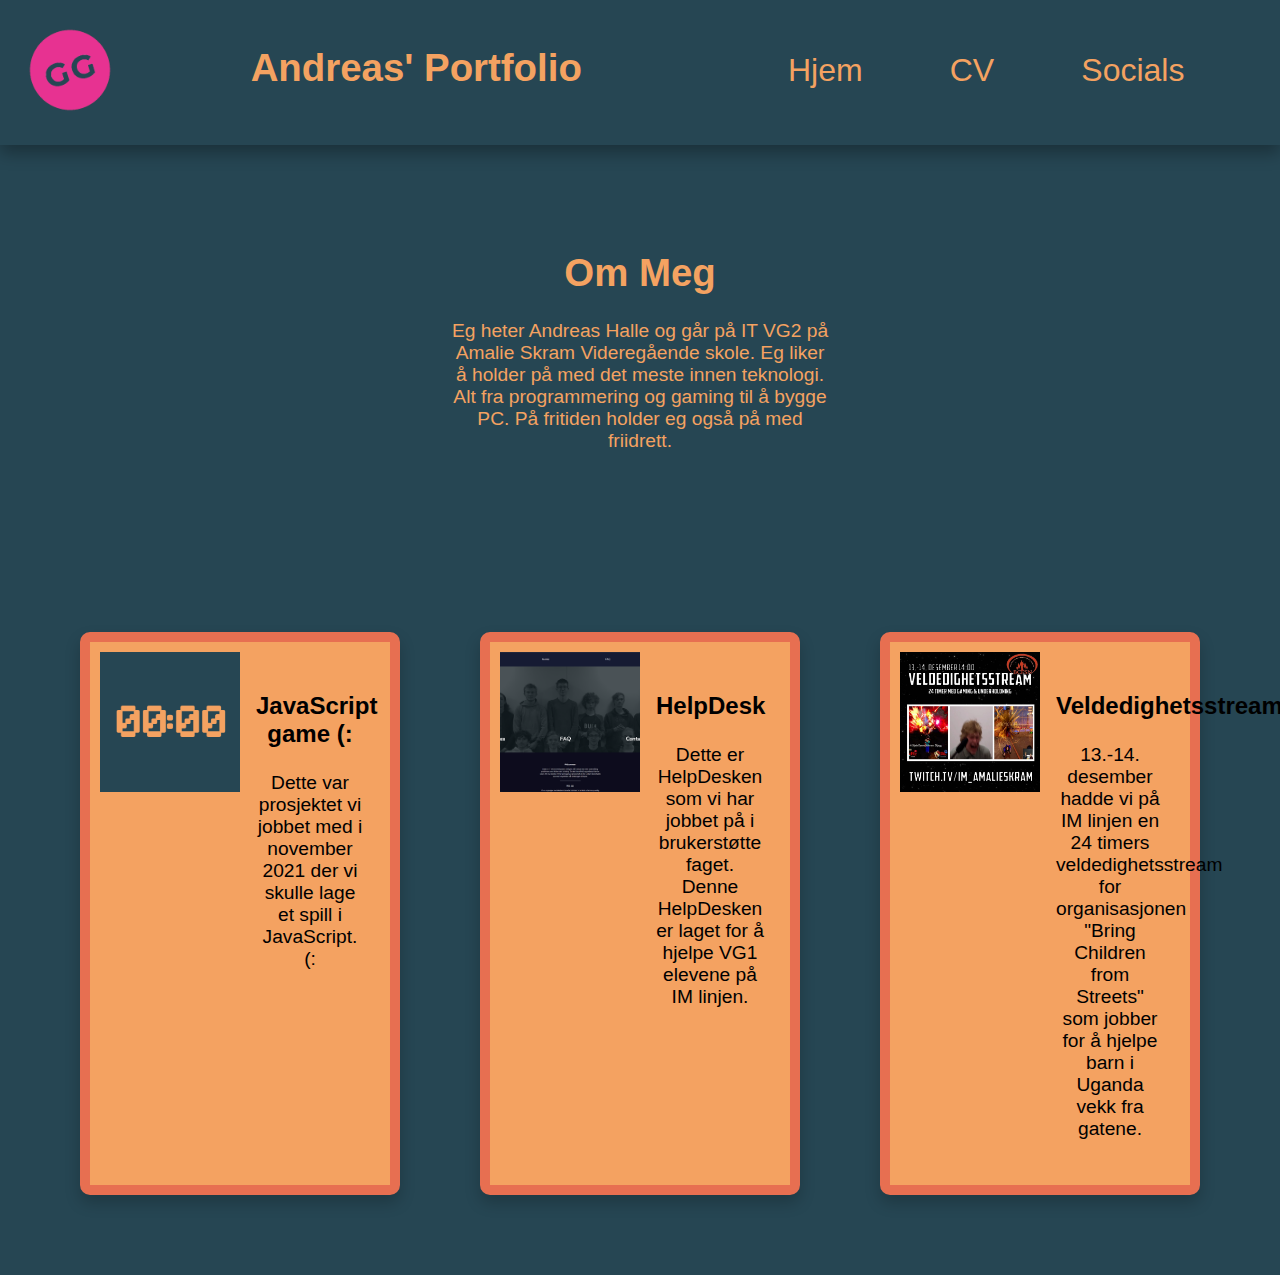
<file: index.html>
<!doctype html>
<html>
    
    <head>
        <meta charset="utf-8">
        <meta http-equiv="X-UA-Compatible" content="IE=edge">
        <meta name="viewport" content="width=device-width, initial-scale=1.0">
        <title>Andreas' Portfolio</title>
        <link rel="stylesheet" href="CSS/style.css">
    </head>

    <body>
        
        <!--Splitter opp header og resten av siden-->
        <div class="container">

            <!--Bilde og overskrift-->
            <div class="header">
                <div class="header-cosmetics">
                    <a href="index.html">
                        <img class="bilde home" id="home-link" src="Bilder/GamingGamer Logo _2.png" alt="bilde av Andreas">
                    </a>
                    <h1>Andreas' Portfolio</h1>
                </div>

                <!--Navigation buttons i header-->
                <div class="header-buttons">

                    <div class="nav-btn">
                        <a class="fancy_link" href="index.html">Hjem</a>
                    </div>  

                    <div class="nav-btn">
                        <a class="fancy_link" href="HTML/CV.html">CV</a>
                    </div>
                    <!--Dropdown meny-->
                    <div class="nav-btn dropdown">
                        <a class="nav-btn fancy_link">Socials</a>
                        <div class="dropdown-content">
                            <a href="https://github.com/GamingG4mer" target="_blank" class="nav-btn fancy_link">GitHub</a>
                            <a href="https://twitter.com/GamingGamer321" target="_blank" class="nav-btn fancy_link">Twitter</a>
                            <a href="https://discordapp.com/users/369160072041070634/" target="_blank" class="nav-btn fancy_link">Discord</a>
                            <a href="https://www.youtube.com/channel/UCy9t0Y5hJfCSIDnedhMRNBg" target="_blank" class="nav-btn fancy_link">Youtube</a>
                        </div>
                    </div>
                </div>
            </div>
            
            <div class="om-meg">
                <h1 class="om-meg-title">Om Meg</h1>
                <p class="om-meg-text">
                    Eg heter Andreas Halle og går på IT VG2 på Amalie Skram Videregående skole.
                    Eg liker å holder på med det meste innen teknologi.
                    Alt fra programmering og gaming til å bygge PC.
                     På fritiden holder eg også på med friidrett.
                </p>
            </div>

            <!--de forskjellige boksene med prosjekter osv.-->
            <div class="box-container">
                <div class="box a">
                    <a href="HTML/game.html">
                        <img class="bilde" id="project-pic" src="Bilder/JS game.png" alt="00:00 JS game">
                    </a>
                    <div class="project-info">
                        <h3 class="project-title">JavaScript game (:</h3>
                        <p class="project-text">Dette var prosjektet vi jobbet med i november 2021 der vi skulle lage et spill i JavaScript. (:</p>
                    </div> 
                </div>
                
                <div class="box b">
                    <a href="https://help.yessness.com/" target="_blank">
                        <img class="bilde" id="project-pic" src="Bilder/HelpDesk.png" alt="Bilde av HelpDesken">
                    </a>
                    <div class="project-info">
                        <h3 class="project-title">HelpDesk</h3>
                        <p class="project-text">Dette er HelpDesken som vi har jobbet på i brukerstøtte faget. Denne HelpDesken er laget for å hjelpe VG1 elevene på IM linjen.</p>
                    </div>
                </div>

                <div class="box c">
                    <a href="https://www.instagram.com/im_amalieskram/" target="_blank">
                        <img class="bilde" id="project-pic" src="Bilder/Veldedighetsstream.jpg" alt="Bilde av veldedighetsstream">
                    </a>
                    <div class="project-info">
                        <h3 class="project-title">Veldedighetsstream</h3>
                        <p class="project-text">13.-14. desember hadde vi på IM linjen en 24 timers veldedighetsstream for organisasjonen "Bring Children from Streets" som jobber for å hjelpe barn i Uganda vekk fra gatene.</p>
                    </div>
                </div>
                
            </div>
        </div>

    </body>
</html>

<!--

ol
.
:
)

-->
</file>
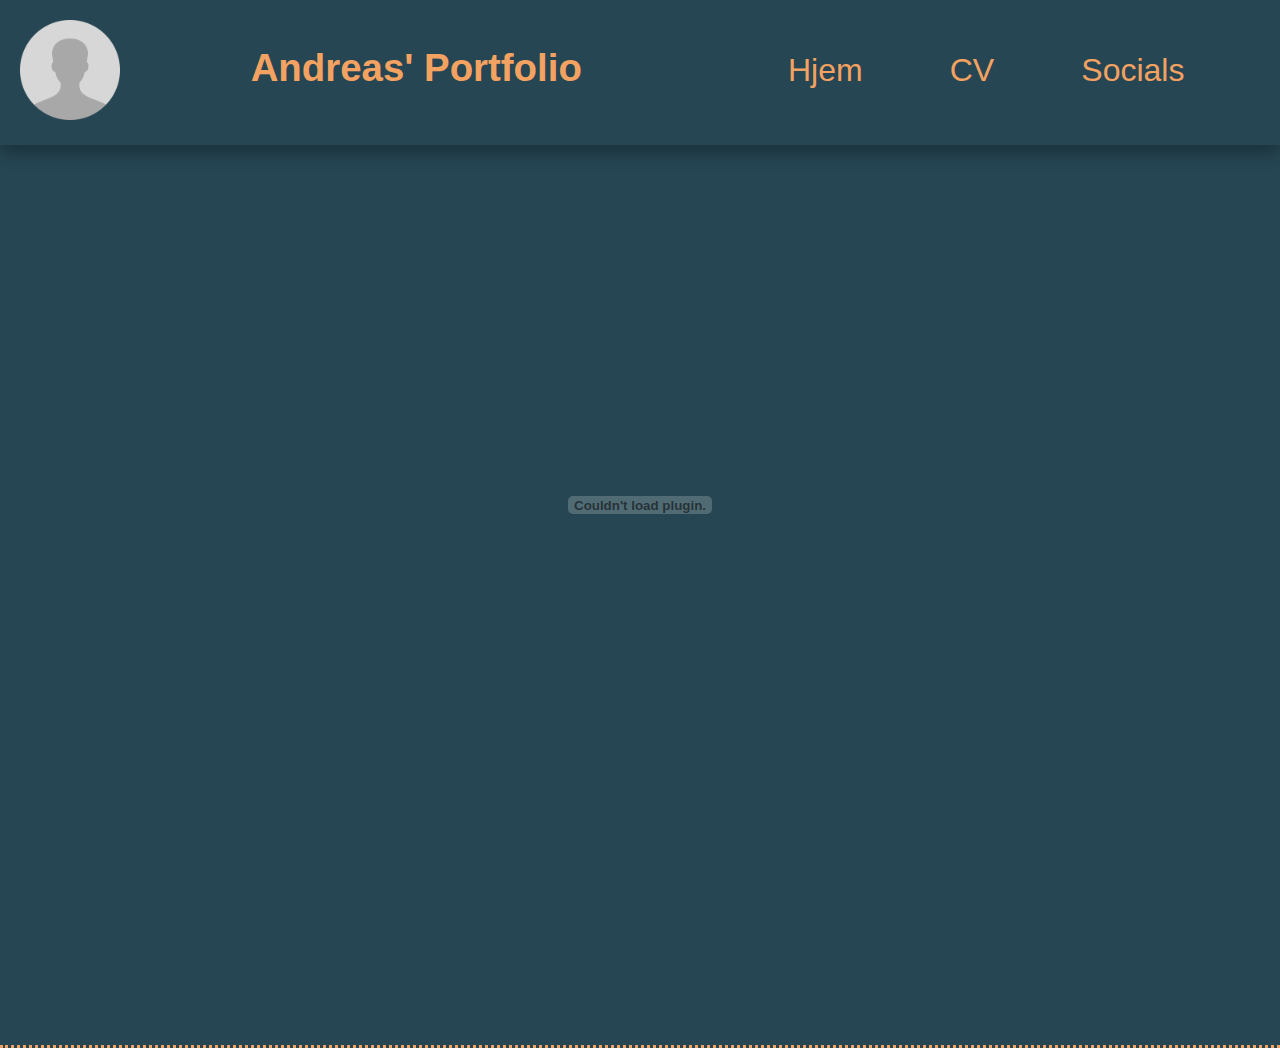
<file: HTML/CV.html>
<!doctype html>
<html>
    <head>

        <meta charset="utf-8">
        <title>Andreas Sitt Portfolio</title>
        <link rel="stylesheet" href="../CSS/style.css">

    </head>

    <body>

        <!--Splitter opp header og resten av siden-->
        <div class="grid-container">

            <!--Bilde og overskrift-->
            <div class="header">
                <div class="header-cosmetics">
                    <a href="../index.html">
                        <img class="home" id="home-link" src="../Bilder/placeholder pfp.png" alt="bilde av Andreas">
                    </a>
                    <h1>Andreas' Portfolio</h1>
                </div>

                <!--Navigation buttons i header-->
                <div class="header-buttons">

                    <div class="nav-btn">
                        <a class="nav-btn fancy_link" href="../index.html">Hjem</a>
                    </div>

                    <div class="nav-btn">
                        <a class="nav-btn fancy_link" href="CV.html">CV</a>
                    </div>
                    <!--Dropdown meny-->
                    <div class="nav-btn dropdown">
                        <span class="nav-btn fancy_link">Socials</span>
                        <div class="dropdown-content">
                            <a href="https://github.com/GamingG4mer" target="_blank" class="nav-btn fancy_link">GitHub</a>
                            <a href="https://twitter.com/GamingGamer321" target="_blank" class="nav-btn fancy_link">Twitter</a>
                            <a href="https://discordapp.com/users/369160072041070634/" target="_blank" class="nav-btn fancy_link">Discord</a>
                            <a href="https://www.youtube.com/channel/UCy9t0Y5hJfCSIDnedhMRNBg" target="_blank" class="nav-btn fancy_link">Youtube</a>
                        </div>
                    </div>
                </div>
            </div>

            <div class="CV-container">
                <embed class="CV-pfd" src="../Links/Andreas Halle CV til IT.pdf#toolbar=0" width="100%" height="80%"/>
            </div>
        </div>
    </body>
</html>

<!--

ol
.
:
)

-->
</file>
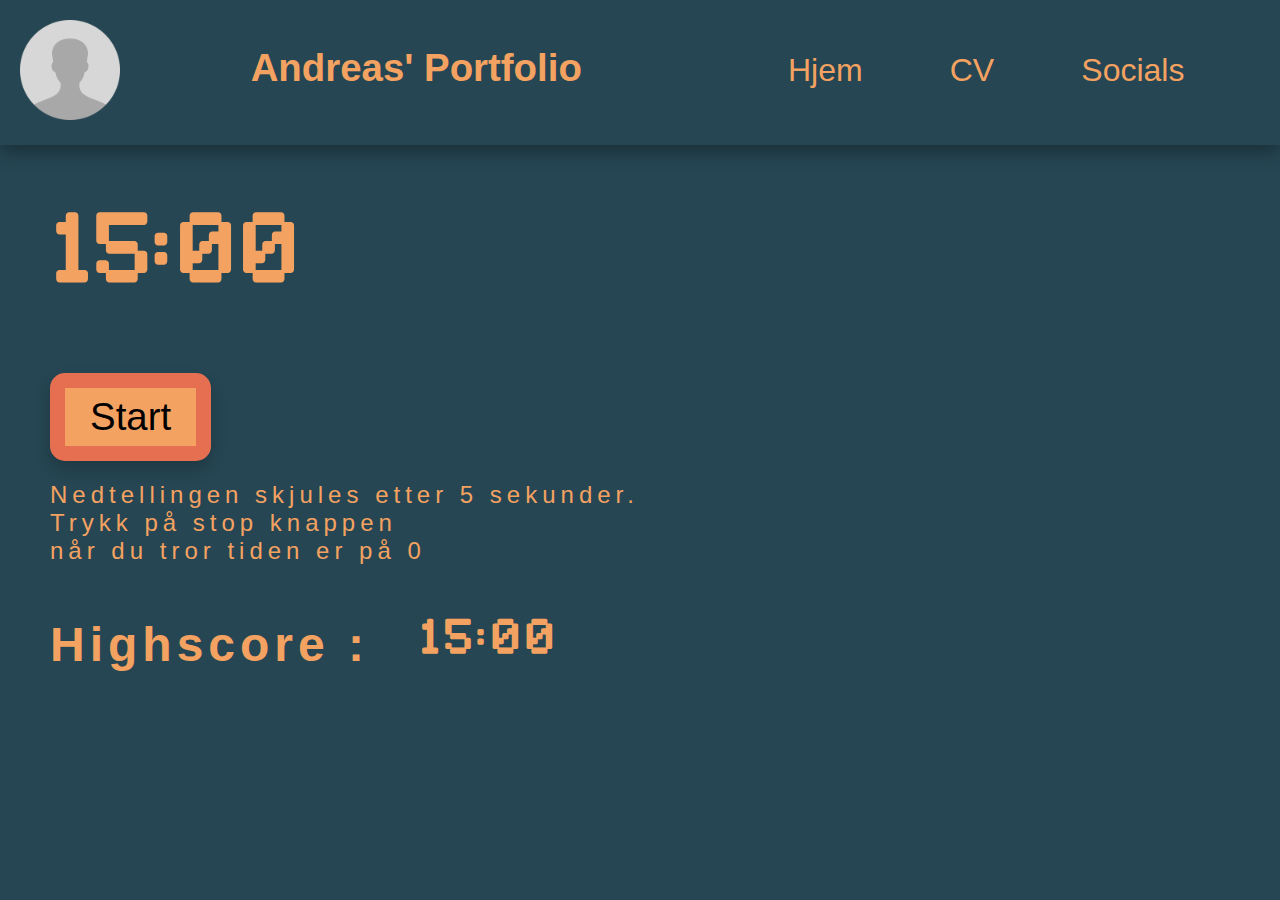
<file: HTML/game.html>
<!doctype html>
<html>
    <head>
        
        <meta charset="utf-8">
        <title>Andreas Sitt Portfolio</title>
        <link rel="stylesheet" href="../CSS/style.css">
        <script src="../JavaScript/game.js"></script>

    </head>

    <body>
        
        <!--Splitter opp header og resten av siden-->
        <div class="grid-container">

            <!--Bilde og overskrift-->
            <div class="header">
                <div class="header-cosmetics">
                    <a href="../index.html">
                        <img class="bilde home" id="home-link" src="../Bilder/placeholder pfp.png" alt="bilde av Andreas">
                    </a>
                    <h1>Andreas' Portfolio</h1>
                </div>

                <!--Navigation buttons i header-->
                <div class="header-buttons">

                    <div class="nav-btn">
                        <a class="nav-btn fancy_link" href="../index.html">Hjem</a>
                    </div>

                    <div class="nav-btn">
                        <a class="nav-btn fancy_link" href="../HTML/CV.html">CV</a>
                    </div>
                    <!--Dropdown meny-->
                    <div class="nav-btn dropdown">
                        <span class="nav-btn fancy_link">Socials</span>
                        <div class="dropdown-content">
                            <a href="https://github.com/GamingG4mer" target="_blank" class="nav-btn fancy_link">GitHub</a>
                            <a href="https://twitter.com/GamingGamer321" target="_blank" class="nav-btn fancy_link">Twitter</a>
                            <a href="https://discordapp.com/users/369160072041070634/" target="_blank" class="nav-btn fancy_link">Discord</a>
                            <a href="https://www.youtube.com/channel/UCy9t0Y5hJfCSIDnedhMRNBg" target="_blank" class="nav-btn fancy_link">Youtube</a>
                        </div>
                    </div>

                </div>
            </div>

            <div class="game-container">
                <h1 class="countdown" id="countdown">15:00</h1>
                <button onclick="start()" class="game-btn" id=game-btn>Start</button>
                <a class="game-text">Nedtellingen skjules etter 5 sekunder. <br>Trykk på stop knappen <br> når du tror tiden er på 0</a>
                <div class="highscore-container">
                    <h1 class="game-text highscore">Highscore : </h1>
                    <h1 class="countdown highscore" id="highscore">15:00</h1>
                </div>
        </div>
    </body>
</html>

<!--

ol
.
:
)

-->
</file>
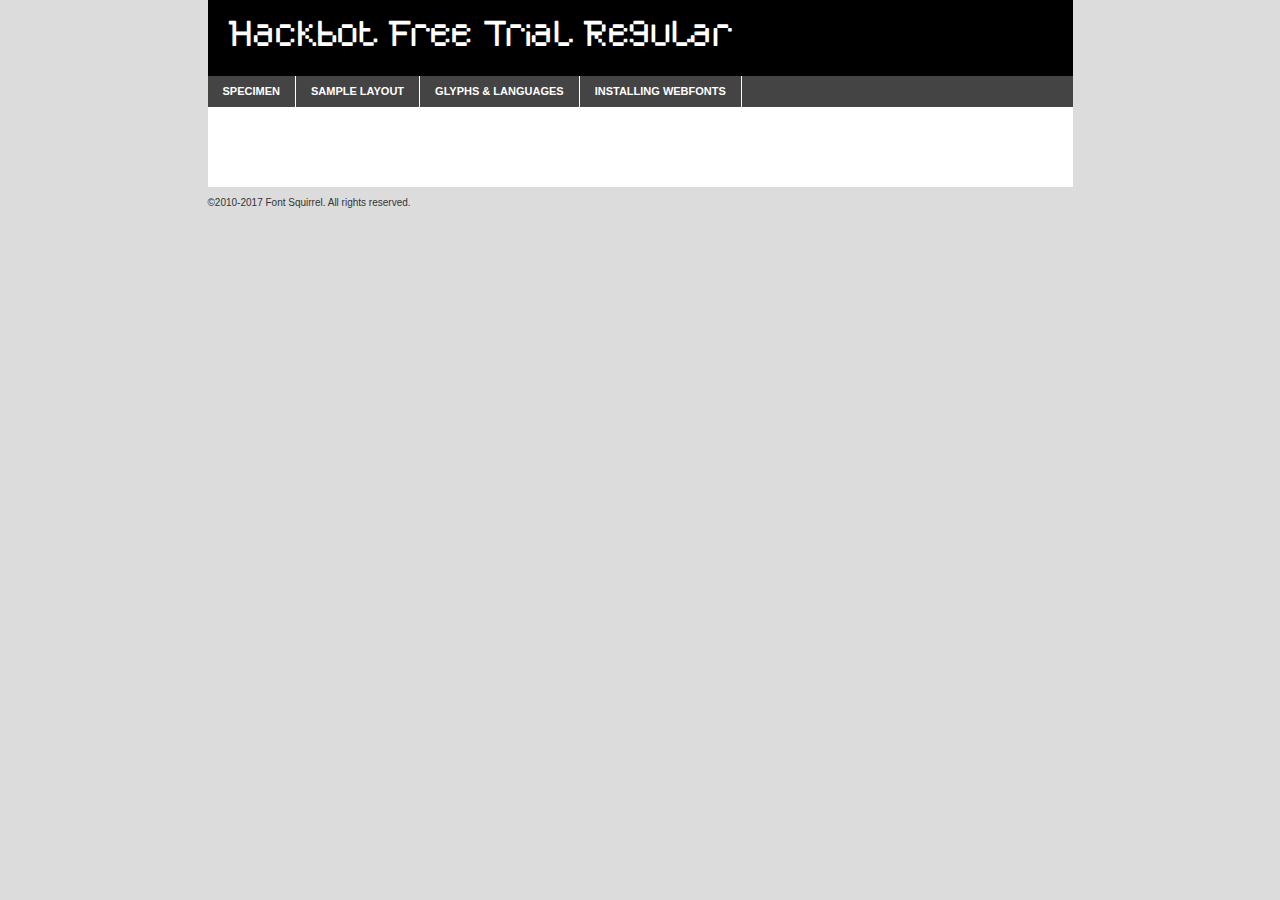
<file: Links/webfontkit hackbot/hackbotfreetrial-8mga2-demo.html>
<!DOCTYPE html PUBLIC "-//W3C//DTD XHTML 1.0 Transitional//EN"
	"http://www.w3.org/TR/xhtml1/DTD/xhtml1-transitional.dtd">

<html xmlns="http://www.w3.org/1999/xhtml" xml:lang="en" lang="en">
<head>
	<meta http-equiv="Content-Type" content="text/html; charset=utf-8" />
	<script src="http://ajax.googleapis.com/ajax/libs/jquery/1.7.2/jquery.min.js" type="text/javascript" charset="utf-8"></script>
	<script type="text/javascript">
	(function($){$.fn.easyTabs=function(option){var param=jQuery.extend({fadeSpeed:"fast",defaultContent:1,activeClass:'active'},option);$(this).each(function(){var thisId="#"+this.id;if(param.defaultContent==''){param.defaultContent=1;}
	if(typeof param.defaultContent=="number")
	{var defaultTab=$(thisId+" .tabs li:eq("+(param.defaultContent-1)+") a").attr('href').substr(1);}else{var defaultTab=param.defaultContent;}
	$(thisId+" .tabs li a").each(function(){var tabToHide=$(this).attr('href').substr(1);$("#"+tabToHide).addClass('easytabs-tab-content');});hideAll();changeContent(defaultTab);function hideAll(){$(thisId+" .easytabs-tab-content").hide();}
	function changeContent(tabId){hideAll();$(thisId+" .tabs li").removeClass(param.activeClass);$(thisId+" .tabs li a[href=#"+tabId+"]").closest('li').addClass(param.activeClass);if(param.fadeSpeed!="none")
	{$(thisId+" #"+tabId).fadeIn(param.fadeSpeed);}else{$(thisId+" #"+tabId).show();}}
	$(thisId+" .tabs li").click(function(){var tabId=$(this).find('a').attr('href').substr(1);changeContent(tabId);return false;});});}})(jQuery);
	</script>
	<link rel="stylesheet" href="specimen_files/specimen_stylesheet.css" type="text/css" charset="utf-8" />
	<link rel="stylesheet" href="stylesheet.css" type="text/css" charset="utf-8" />

	<style type="text/css">
					body{
				font-family: 'hackbot_free_trialregular';
							}
		</style>

	<title>Hackbot Free Trial Regular Specimen</title>
	
	
	<script type="text/javascript" charset="utf-8">
		$(document).ready(function() {
			$('#container').easyTabs({defaultContent:1});
		});
	</script>
</head>

<body>
<div id="container">
	<div id="header">
		Hackbot Free Trial Regular	</div>
	<ul class="tabs">
		<li><a href="#specimen">Specimen</a></li>
		<li><a href="#layout">Sample Layout</a></li>
				<li><a href="#glyphs">Glyphs &amp; Languages</a></li>
		<li><a href="#installing">Installing Webfonts</a></li>
		
	</ul>
	
	<div id="main_content">

		
			<div id="specimen">
		
				<div class="section">
					<div class="grid12 firstcol">
						<div class="huge">AaBb</div>
					</div>
				</div>
		
				<div class="section">
					<div class="glyph_range">A&#x200B;B&#x200b;C&#x200b;D&#x200b;E&#x200b;F&#x200b;G&#x200b;H&#x200b;I&#x200b;J&#x200b;K&#x200b;L&#x200b;M&#x200b;N&#x200b;O&#x200b;P&#x200b;Q&#x200b;R&#x200b;S&#x200b;T&#x200b;U&#x200b;V&#x200b;W&#x200b;X&#x200b;Y&#x200b;Z&#x200b;a&#x200b;b&#x200b;c&#x200b;d&#x200b;e&#x200b;f&#x200b;g&#x200b;h&#x200b;i&#x200b;j&#x200b;k&#x200b;l&#x200b;m&#x200b;n&#x200b;o&#x200b;p&#x200b;q&#x200b;r&#x200b;s&#x200b;t&#x200b;u&#x200b;v&#x200b;w&#x200b;x&#x200b;y&#x200b;z&#x200b;1&#x200b;2&#x200b;3&#x200b;4&#x200b;5&#x200b;6&#x200b;7&#x200b;8&#x200b;9&#x200b;0&#x200b;&amp;&#x200b;.&#x200b;,&#x200b;?&#x200b;!&#x200b;&#64;&#x200b;(&#x200b;)&#x200b;#&#x200b;$&#x200b;%&#x200b;*&#x200b;+&#x200b;-&#x200b;=&#x200b;:&#x200b;;</div>
				</div>
				<div class="section">
					<div class="grid12 firstcol">
						<table class="sample_table">
							<tr><td>10</td><td class="size10">abcdefghijklmnopqrstuvwxyzABCDEFGHIJKLMNOPQRSTUVWXYZ0123456789abcdefghijklmnopqrstuvwxyzABCDEFGHIJKLMNOPQRSTUVWXYZ0123456789abcdefghijklmnopqrstuvwxyzABCDEFGHIJKLMNOPQRSTUVWXYZ</td></tr>
							<tr><td>11</td><td class="size11">abcdefghijklmnopqrstuvwxyzABCDEFGHIJKLMNOPQRSTUVWXYZ0123456789abcdefghijklmnopqrstuvwxyzABCDEFGHIJKLMNOPQRSTUVWXYZ0123456789abcdefghijklmnopqrstuvwxyzABCDEFGHIJKLMNOPQRSTUVWXYZ</td></tr>
							<tr><td>12</td><td class="size12">abcdefghijklmnopqrstuvwxyzABCDEFGHIJKLMNOPQRSTUVWXYZ0123456789abcdefghijklmnopqrstuvwxyzABCDEFGHIJKLMNOPQRSTUVWXYZ0123456789abcdefghijklmnopqrstuvwxyzABCDEFGHIJKLMNOPQRSTUVWXYZ</td></tr>
							<tr><td>13</td><td class="size13">abcdefghijklmnopqrstuvwxyzABCDEFGHIJKLMNOPQRSTUVWXYZ0123456789abcdefghijklmnopqrstuvwxyzABCDEFGHIJKLMNOPQRSTUVWXYZ0123456789abcdefghijklmnopqrstuvwxyzABCDEFGHIJKLMNOPQRSTUVWXYZ</td></tr>
							<tr><td>14</td><td class="size14">abcdefghijklmnopqrstuvwxyzABCDEFGHIJKLMNOPQRSTUVWXYZ0123456789abcdefghijklmnopqrstuvwxyzABCDEFGHIJKLMNOPQRSTUVWXYZ0123456789abcdefghijklmnopqrstuvwxyzABCDEFGHIJKLMNOPQRSTUVWXYZ</td></tr>
							<tr><td>16</td><td class="size16">abcdefghijklmnopqrstuvwxyzABCDEFGHIJKLMNOPQRSTUVWXYZ0123456789abcdefghijklmnopqrstuvwxyzABCDEFGHIJKLMNOPQRSTUVWXYZ</td></tr>
							<tr><td>18</td><td class="size18">abcdefghijklmnopqrstuvwxyzABCDEFGHIJKLMNOPQRSTUVWXYZ0123456789abcdefghijklmnopqrstuvwxyzABCDEFGHIJKLMNOPQRSTUVWXYZ</td></tr>
							<tr><td>20</td><td class="size20">abcdefghijklmnopqrstuvwxyzABCDEFGHIJKLMNOPQRSTUVWXYZ0123456789abcdefghijklmnopqrstuvwxyzABCDEFGHIJKLMNOPQRSTUVWXYZ</td></tr>
							<tr><td>24</td><td class="size24">abcdefghijklmnopqrstuvwxyzABCDEFGHIJKLMNOPQRSTUVWXYZ0123456789abcdefghijklmnopqrstuvwxyzABCDEFGHIJKLMNOPQRSTUVWXYZ</td></tr>
							<tr><td>30</td><td class="size30">abcdefghijklmnopqrstuvwxyzABCDEFGHIJKLMNOPQRSTUVWXYZ0123456789abcdefghijklmnopqrstuvwxyzABCDEFGHIJKLMNOPQRSTUVWXYZ</td></tr>
							<tr><td>36</td><td class="size36">abcdefghijklmnopqrstuvwxyzABCDEFGHIJKLMNOPQRSTUVWXYZ0123456789abcdefghijklmnopqrstuvwxyzABCDEFGHIJKLMNOPQRSTUVWXYZ</td></tr>
							<tr><td>48</td><td class="size48">abcdefghijklmnopqrstuvwxyzABCDEFGHIJKLMNOPQRSTUVWXYZ0123456789abcdefghijklmnopqrstuvwxyzABCDEFGHIJKLMNOPQRSTUVWXYZ</td></tr>
							<tr><td>60</td><td class="size60">abcdefghijklmnopqrstuvwxyzABCDEFGHIJKLMNOPQRSTUVWXYZ0123456789abcdefghijklmnopqrstuvwxyzABCDEFGHIJKLMNOPQRSTUVWXYZ</td></tr>
							<tr><td>72</td><td class="size72">abcdefghijklmnopqrstuvwxyzABCDEFGHIJKLMNOPQRSTUVWXYZ0123456789abcdefghijklmnopqrstuvwxyzABCDEFGHIJKLMNOPQRSTUVWXYZ</td></tr>
							<tr><td>90</td><td class="size90">abcdefghijklmnopqrstuvwxyzABCDEFGHIJKLMNOPQRSTUVWXYZ0123456789abcdefghijklmnopqrstuvwxyzABCDEFGHIJKLMNOPQRSTUVWXYZ</td></tr>
						</table>
				
					</div>
			
				</div>
		
		
		
								<div class="section" id="bodycomparison">


										<div id="xheight">
				<div class="fontbody">&#x25FC;&#x25FC;&#x25FC;&#x25FC;&#x25FC;&#x25FC;&#x25FC;&#x25FC;&#x25FC;&#x25FC;&#x25FC;&#x25FC;&#x25FC;&#x25FC;&#x25FC;&#x25FC;&#x25FC;&#x25FC;&#x25FC;&#x25FC;&#x25FC;&#x25FC;&#x25FC;&#x25FC;&#x25FC;&#x25FC;&#x25FC;&#x25FC;&#x25FC;&#x25FC;&#x25FC;&#x25FC;&#x25FC;&#x25FC;&#x25FC;&#x25FC;&#x25FC;&#x25FC;&#x25FC;&#x25FC;&#x25FC;&#x25FC;&#x25FC;&#x25FC;&#x25FC;&#x25FC;&#x25FC;&#x25FC;&#x25FC;&#x25FC;&#x25FC;&#x25FC;&#x25FC;&#x25FC;&#x25FC;&#x25FC;&#x25FC;&#x25FC;&#x25FC;&#x25FC;&#x25FC;&#x25FC;&#x25FC;&#x25FC;&#x25FC;&#x25FC;&#x25FC;&#x25FC;&#x25FC;&#x25FC;&#x25FC;&#x25FC;&#x25FC;&#x25FC;&#x25FC;&#x25FC;&#x25FC;&#x25FC;&#x25FC;&#x25FC;&#x25FC;&#x25FC;&#x25FC;&#x25FC;&#x25FC;&#x25FC;&#x25FC;&#x25FC;&#x25FC;&#x25FC;&#x25FC;&#x25FC;&#x25FC;&#x25FC;&#x25FC;&#x25FC;&#x25FC;&#x25FC;&#x25FC;body</div><div class="arialbody">body</div><div class="verdanabody">body</div><div class="georgiabody">body</div></div>
										<div class="fontbody" style="z-index:1">
											body<span>Hackbot Free Trial Regular</span>
										</div>
										<div class="arialbody" style="z-index:1">
											body<span>Arial</span>
										</div>
										<div class="verdanabody" style="z-index:1">
											body<span>Verdana</span>
										</div>
										<div class="georgiabody" style="z-index:1">
											body<span>Georgia</span>
										</div>



								</div>
		
		
				<div class="section psample psample_row1" id="">
					
					<div class="grid2 firstcol">
						<p class="size10"><span>10.</span>Aenean lacinia bibendum nulla sed consectetur. Fusce dapibus, tellus ac cursus commodo, tortor mauris condimentum nibh, ut fermentum massa justo sit amet risus. Nullam id dolor id nibh ultricies vehicula ut id elit. Cum sociis natoque penatibus et magnis dis parturient montes, nascetur ridiculus mus. Nulla vitae elit libero, a pharetra augue.</p>
			
					</div>
					<div class="grid3">
						<p class="size11"><span>11.</span>Aenean lacinia bibendum nulla sed consectetur. Fusce dapibus, tellus ac cursus commodo, tortor mauris condimentum nibh, ut fermentum massa justo sit amet risus. Nullam id dolor id nibh ultricies vehicula ut id elit. Cum sociis natoque penatibus et magnis dis parturient montes, nascetur ridiculus mus. Nulla vitae elit libero, a pharetra augue.</p>
			
					</div>
					<div class="grid3">
						<p class="size12"><span>12.</span>Aenean lacinia bibendum nulla sed consectetur. Fusce dapibus, tellus ac cursus commodo, tortor mauris condimentum nibh, ut fermentum massa justo sit amet risus. Nullam id dolor id nibh ultricies vehicula ut id elit. Cum sociis natoque penatibus et magnis dis parturient montes, nascetur ridiculus mus. Nulla vitae elit libero, a pharetra augue.</p>
			
					</div>
					<div class="grid4">
						<p class="size13"><span>13.</span>Aenean lacinia bibendum nulla sed consectetur. Fusce dapibus, tellus ac cursus commodo, tortor mauris condimentum nibh, ut fermentum massa justo sit amet risus. Nullam id dolor id nibh ultricies vehicula ut id elit. Cum sociis natoque penatibus et magnis dis parturient montes, nascetur ridiculus mus. Nulla vitae elit libero, a pharetra augue.</p>
			
					</div>
					<div class="white_blend"></div>
					
				</div>
				<div class="section psample psample_row2" id="">
					<div class="grid3 firstcol">
						<p class="size14"><span>14.</span>Aenean lacinia bibendum nulla sed consectetur. Fusce dapibus, tellus ac cursus commodo, tortor mauris condimentum nibh, ut fermentum massa justo sit amet risus. Nullam id dolor id nibh ultricies vehicula ut id elit. Cum sociis natoque penatibus et magnis dis parturient montes, nascetur ridiculus mus. Nulla vitae elit libero, a pharetra augue.</p>
			
					</div>
					<div class="grid4">
						<p class="size16"><span>16.</span>Aenean lacinia bibendum nulla sed consectetur. Fusce dapibus, tellus ac cursus commodo, tortor mauris condimentum nibh, ut fermentum massa justo sit amet risus. Nullam id dolor id nibh ultricies vehicula ut id elit. Cum sociis natoque penatibus et magnis dis parturient montes, nascetur ridiculus mus. Nulla vitae elit libero, a pharetra augue.</p>
			
					</div>
					<div class="grid5">
						<p class="size18"><span>18.</span>Aenean lacinia bibendum nulla sed consectetur. Fusce dapibus, tellus ac cursus commodo, tortor mauris condimentum nibh, ut fermentum massa justo sit amet risus. Nullam id dolor id nibh ultricies vehicula ut id elit. Cum sociis natoque penatibus et magnis dis parturient montes, nascetur ridiculus mus. Nulla vitae elit libero, a pharetra augue.</p>
			
					</div>

					<div class="white_blend"></div>

				</div>
				
				<div class="section psample psample_row3" id="">
					<div class="grid5 firstcol">
						<p class="size20"><span>20.</span>Aenean lacinia bibendum nulla sed consectetur. Fusce dapibus, tellus ac cursus commodo, tortor mauris condimentum nibh, ut fermentum massa justo sit amet risus. Nullam id dolor id nibh ultricies vehicula ut id elit. Cum sociis natoque penatibus et magnis dis parturient montes, nascetur ridiculus mus. Nulla vitae elit libero, a pharetra augue.</p>
					</div>
					<div class="grid7">
						<p class="size24"><span>24.</span>Aenean lacinia bibendum nulla sed consectetur. Fusce dapibus, tellus ac cursus commodo, tortor mauris condimentum nibh, ut fermentum massa justo sit amet risus. Nullam id dolor id nibh ultricies vehicula ut id elit. Cum sociis natoque penatibus et magnis dis parturient montes, nascetur ridiculus mus. Nulla vitae elit libero, a pharetra augue.</p>
					</div>
					
					<div class="white_blend"></div>
					
				</div>
				
				<div class="section psample psample_row4" id="">
					<div class="grid12 firstcol">
						<p class="size30"><span>30.</span>Aenean lacinia bibendum nulla sed consectetur. Fusce dapibus, tellus ac cursus commodo, tortor mauris condimentum nibh, ut fermentum massa justo sit amet risus. Nullam id dolor id nibh ultricies vehicula ut id elit. Cum sociis natoque penatibus et magnis dis parturient montes, nascetur ridiculus mus. Nulla vitae elit libero, a pharetra augue.</p>
					</div>
					<div class="white_blend"></div>
					
				</div>
				
				
				
				<div class="section psample psample_row1 fullreverse">
					<div class="grid2 firstcol">
						<p class="size10"><span>10.</span>Aenean lacinia bibendum nulla sed consectetur. Fusce dapibus, tellus ac cursus commodo, tortor mauris condimentum nibh, ut fermentum massa justo sit amet risus. Nullam id dolor id nibh ultricies vehicula ut id elit. Cum sociis natoque penatibus et magnis dis parturient montes, nascetur ridiculus mus. Nulla vitae elit libero, a pharetra augue.</p>
			
					</div>
					<div class="grid3">
						<p class="size11"><span>11.</span>Aenean lacinia bibendum nulla sed consectetur. Fusce dapibus, tellus ac cursus commodo, tortor mauris condimentum nibh, ut fermentum massa justo sit amet risus. Nullam id dolor id nibh ultricies vehicula ut id elit. Cum sociis natoque penatibus et magnis dis parturient montes, nascetur ridiculus mus. Nulla vitae elit libero, a pharetra augue.</p>
			
					</div>
					<div class="grid3">
						<p class="size12"><span>12.</span>Aenean lacinia bibendum nulla sed consectetur. Fusce dapibus, tellus ac cursus commodo, tortor mauris condimentum nibh, ut fermentum massa justo sit amet risus. Nullam id dolor id nibh ultricies vehicula ut id elit. Cum sociis natoque penatibus et magnis dis parturient montes, nascetur ridiculus mus. Nulla vitae elit libero, a pharetra augue.</p>
			
					</div>
					<div class="grid4">
						<p class="size13"><span>13.</span>Aenean lacinia bibendum nulla sed consectetur. Fusce dapibus, tellus ac cursus commodo, tortor mauris condimentum nibh, ut fermentum massa justo sit amet risus. Nullam id dolor id nibh ultricies vehicula ut id elit. Cum sociis natoque penatibus et magnis dis parturient montes, nascetur ridiculus mus. Nulla vitae elit libero, a pharetra augue.</p>
			
					</div>
					<div class="black_blend"></div>
					
				</div>
				
				<div class="section psample psample_row2 fullreverse">
					<div class="grid3 firstcol">
						<p class="size14"><span>14.</span>Aenean lacinia bibendum nulla sed consectetur. Fusce dapibus, tellus ac cursus commodo, tortor mauris condimentum nibh, ut fermentum massa justo sit amet risus. Nullam id dolor id nibh ultricies vehicula ut id elit. Cum sociis natoque penatibus et magnis dis parturient montes, nascetur ridiculus mus. Nulla vitae elit libero, a pharetra augue.</p>
			
					</div>
					<div class="grid4">
						<p class="size16"><span>16.</span>Aenean lacinia bibendum nulla sed consectetur. Fusce dapibus, tellus ac cursus commodo, tortor mauris condimentum nibh, ut fermentum massa justo sit amet risus. Nullam id dolor id nibh ultricies vehicula ut id elit. Cum sociis natoque penatibus et magnis dis parturient montes, nascetur ridiculus mus. Nulla vitae elit libero, a pharetra augue.</p>
			
					</div>
					<div class="grid5">
						<p class="size18"><span>18.</span>Aenean lacinia bibendum nulla sed consectetur. Fusce dapibus, tellus ac cursus commodo, tortor mauris condimentum nibh, ut fermentum massa justo sit amet risus. Nullam id dolor id nibh ultricies vehicula ut id elit. Cum sociis natoque penatibus et magnis dis parturient montes, nascetur ridiculus mus. Nulla vitae elit libero, a pharetra augue.</p>
			
					</div>
					<div class="black_blend"></div>

				</div>
				
				<div class="section psample fullreverse psample_row3" id="">
					<div class="grid5 firstcol">
						<p class="size20"><span>20.</span>Aenean lacinia bibendum nulla sed consectetur. Fusce dapibus, tellus ac cursus commodo, tortor mauris condimentum nibh, ut fermentum massa justo sit amet risus. Nullam id dolor id nibh ultricies vehicula ut id elit. Cum sociis natoque penatibus et magnis dis parturient montes, nascetur ridiculus mus. Nulla vitae elit libero, a pharetra augue.</p>
					</div>
					<div class="grid7">
						<p class="size24"><span>24.</span>Aenean lacinia bibendum nulla sed consectetur. Fusce dapibus, tellus ac cursus commodo, tortor mauris condimentum nibh, ut fermentum massa justo sit amet risus. Nullam id dolor id nibh ultricies vehicula ut id elit. Cum sociis natoque penatibus et magnis dis parturient montes, nascetur ridiculus mus. Nulla vitae elit libero, a pharetra augue.</p>
					</div>
					
					<div class="black_blend"></div>
					
				</div>
				
				<div class="section psample fullreverse psample_row4" id="" style="border-bottom: 20px #000 solid;">
					<div class="grid12 firstcol">
						<p class="size30"><span>30.</span>Aenean lacinia bibendum nulla sed consectetur. Fusce dapibus, tellus ac cursus commodo, tortor mauris condimentum nibh, ut fermentum massa justo sit amet risus. Nullam id dolor id nibh ultricies vehicula ut id elit. Cum sociis natoque penatibus et magnis dis parturient montes, nascetur ridiculus mus. Nulla vitae elit libero, a pharetra augue.</p>
					</div>
					<div class="black_blend"></div>
					
				</div>
				
				
				
				
			</div>
			
			<div id="layout">
				
				<div class="section">
					
					<div class="grid12 firstcol">
						<h1>Lorem Ipsum Dolor</h1>
						<h2>Etiam porta sem malesuada magna mollis euismod</h2>
						
						<p class="byline">By <a href="#link">Aenean Lacinia</a></p>
					</div>
				</div>
				<div class="section">
					<div class="grid8 firstcol">
						<p class="large">Donec sed odio dui. Morbi leo risus, porta ac consectetur ac, vestibulum at eros. Fusce dapibus, tellus ac cursus commodo, tortor mauris condimentum nibh, ut fermentum massa justo sit amet risus. </p>

						
						<h3>Pellentesque ornare sem</h3>

						<p>Maecenas sed diam eget risus varius blandit sit amet non magna. Maecenas faucibus mollis interdum. Donec ullamcorper nulla non metus auctor fringilla. Nullam id dolor id nibh ultricies vehicula ut id elit. Nullam id dolor id nibh ultricies vehicula ut id elit. </p>

						<p>Aenean eu leo quam. Pellentesque ornare sem lacinia quam venenatis vestibulum. Lorem ipsum dolor sit amet, consectetur adipiscing elit. Cum sociis natoque penatibus et magnis dis parturient montes, nascetur ridiculus mus. </p>

						<p>Nulla vitae elit libero, a pharetra augue. Praesent commodo cursus magna, vel scelerisque nisl consectetur et. Aenean lacinia bibendum nulla sed consectetur. </p>

						<p>Nullam quis risus eget urna mollis ornare vel eu leo. Nullam quis risus eget urna mollis ornare vel eu leo. Maecenas sed diam eget risus varius blandit sit amet non magna. Donec ullamcorper nulla non metus auctor fringilla. </p>

						<h3>Cras mattis consectetur</h3>

						<p>Aenean eu leo quam. Pellentesque ornare sem lacinia quam venenatis vestibulum. Aenean lacinia bibendum nulla sed consectetur. Integer posuere erat a ante venenatis dapibus posuere velit aliquet. Cras mattis consectetur purus sit amet fermentum. </p>

						<p>Nullam id dolor id nibh ultricies vehicula ut id elit. Nullam quis risus eget urna mollis ornare vel eu leo. Cras mattis consectetur purus sit amet fermentum.</p>
					</div>
					
					<div class="grid4 sidebar">
						
						<div class="box reverse">
							<p class="last">Nullam quis risus eget urna mollis ornare vel eu leo. Donec ullamcorper nulla non metus auctor fringilla. Cras mattis consectetur purus sit amet fermentum. Sed posuere consectetur est at lobortis. Lorem ipsum dolor sit amet, consectetur adipiscing elit. </p>
						</div>
						
						<p class="caption">Maecenas sed diam eget risus varius.</p>

						<p>Vestibulum id ligula porta felis euismod semper. Integer posuere erat a ante venenatis dapibus posuere velit aliquet. Vestibulum id ligula porta felis euismod semper. Sed posuere consectetur est at lobortis. Maecenas sed diam eget risus varius blandit sit amet non magna. Fusce dapibus, tellus ac cursus commodo, tortor mauris condimentum nibh, ut fermentum massa justo sit amet risus. </p>

					

						<p>Duis mollis, est non commodo luctus, nisi erat porttitor ligula, eget lacinia odio sem nec elit. Aenean lacinia bibendum nulla sed consectetur. Vivamus sagittis lacus vel augue laoreet rutrum faucibus dolor auctor. Aenean lacinia bibendum nulla sed consectetur. Nullam quis risus eget urna mollis ornare vel eu leo. </p>

						<p>Praesent commodo cursus magna, vel scelerisque nisl consectetur et. Donec ullamcorper nulla non metus auctor fringilla. Maecenas faucibus mollis interdum. Fusce dapibus, tellus ac cursus commodo, tortor mauris condimentum nibh, ut fermentum massa justo sit amet risus. </p>

					</div>
				</div>
				
			</div>


			



		<div id="glyphs">
			<div class="section">
				<div class="grid12 firstcol">
			
				<h1>Language Support</h1>
				<p>The subset of Hackbot Free Trial Regular in this kit supports the following languages:<br />
			
					Albanian, Basque, Breton, Chamorro, Danish, Dutch, English, Faroese, Finnish, French, Frisian, Galician, German, Icelandic, Italian, Malagasy, Norwegian, Portuguese, Spanish, Alsatian, Aragonese, Arapaho, Arrernte, Asturian, Aymara, Bislama, Cebuano, Corsican, Fijian, French_creole, Genoese, Gilbertese, Greenlandic, Haitian_creole, Hiligaynon, Hmong, Hopi, Ibanag, Iloko_ilokano, Indonesian, Interglossa_glosa, Interlingua, Irish_gaelic, Jerriais, Lojban, Lombard, Luxembourgeois, Manx, Mohawk, Norfolk_pitcairnese, Occitan, Oromo, Pangasinan, Papiamento, Piedmontese, Potawatomi, Rhaeto-romance, Romansh, Rotokas, Sami_lule, Samoan, Sardinian, Scots_gaelic, Seychelles_creole, Shona, Sicilian, Somali, Southern_ndebele, Swahili, Swati_swazi, Tagalog_filipino_pilipino, Tetum, Tok_pisin, Uyghur_latinized, Volapuk, Walloon, Warlpiri, Xhosa, Yapese, Zulu, Latinbasic, Ubasic, Demo				</p>
				<h1>Glyph Chart</h1>
				<p>The subset of Hackbot Free Trial Regular in this kit includes all the glyphs listed below. Unicode entities are included above each glyph to help you insert individual characters into your layout.</p>
				<div id="glyph_chart">
			
																														 <div><p>&amp;#10;</p>&#10;</div>
																				 <div><p>&amp;#32;</p>&#32;</div>
																				 <div><p>&amp;#33;</p>&#33;</div>
																				 <div><p>&amp;#34;</p>&#34;</div>
																				 <div><p>&amp;#35;</p>&#35;</div>
																				 <div><p>&amp;#36;</p>&#36;</div>
																				 <div><p>&amp;#37;</p>&#37;</div>
																				 <div><p>&amp;#38;</p>&#38;</div>
																				 <div><p>&amp;#39;</p>&#39;</div>
																				 <div><p>&amp;#40;</p>&#40;</div>
																				 <div><p>&amp;#41;</p>&#41;</div>
																				 <div><p>&amp;#42;</p>&#42;</div>
																				 <div><p>&amp;#43;</p>&#43;</div>
																				 <div><p>&amp;#44;</p>&#44;</div>
																				 <div><p>&amp;#45;</p>&#45;</div>
																				 <div><p>&amp;#46;</p>&#46;</div>
																				 <div><p>&amp;#47;</p>&#47;</div>
																				 <div><p>&amp;#48;</p>&#48;</div>
																				 <div><p>&amp;#49;</p>&#49;</div>
																				 <div><p>&amp;#50;</p>&#50;</div>
																				 <div><p>&amp;#51;</p>&#51;</div>
																				 <div><p>&amp;#52;</p>&#52;</div>
																				 <div><p>&amp;#53;</p>&#53;</div>
																				 <div><p>&amp;#54;</p>&#54;</div>
																				 <div><p>&amp;#55;</p>&#55;</div>
																				 <div><p>&amp;#56;</p>&#56;</div>
																				 <div><p>&amp;#57;</p>&#57;</div>
																				 <div><p>&amp;#58;</p>&#58;</div>
																				 <div><p>&amp;#59;</p>&#59;</div>
																				 <div><p>&amp;#60;</p>&#60;</div>
																				 <div><p>&amp;#61;</p>&#61;</div>
																				 <div><p>&amp;#62;</p>&#62;</div>
																				 <div><p>&amp;#63;</p>&#63;</div>
																				 <div><p>&amp;#64;</p>&#64;</div>
																				 <div><p>&amp;#65;</p>&#65;</div>
																				 <div><p>&amp;#66;</p>&#66;</div>
																				 <div><p>&amp;#67;</p>&#67;</div>
																				 <div><p>&amp;#68;</p>&#68;</div>
																				 <div><p>&amp;#69;</p>&#69;</div>
																				 <div><p>&amp;#70;</p>&#70;</div>
																				 <div><p>&amp;#71;</p>&#71;</div>
																				 <div><p>&amp;#72;</p>&#72;</div>
																				 <div><p>&amp;#73;</p>&#73;</div>
																				 <div><p>&amp;#74;</p>&#74;</div>
																				 <div><p>&amp;#75;</p>&#75;</div>
																				 <div><p>&amp;#76;</p>&#76;</div>
																				 <div><p>&amp;#77;</p>&#77;</div>
																				 <div><p>&amp;#78;</p>&#78;</div>
																				 <div><p>&amp;#79;</p>&#79;</div>
																				 <div><p>&amp;#80;</p>&#80;</div>
																				 <div><p>&amp;#81;</p>&#81;</div>
																				 <div><p>&amp;#82;</p>&#82;</div>
																				 <div><p>&amp;#83;</p>&#83;</div>
																				 <div><p>&amp;#84;</p>&#84;</div>
																				 <div><p>&amp;#85;</p>&#85;</div>
																				 <div><p>&amp;#86;</p>&#86;</div>
																				 <div><p>&amp;#87;</p>&#87;</div>
																				 <div><p>&amp;#88;</p>&#88;</div>
																				 <div><p>&amp;#89;</p>&#89;</div>
																				 <div><p>&amp;#90;</p>&#90;</div>
																				 <div><p>&amp;#91;</p>&#91;</div>
																				 <div><p>&amp;#92;</p>&#92;</div>
																				 <div><p>&amp;#93;</p>&#93;</div>
																				 <div><p>&amp;#94;</p>&#94;</div>
																				 <div><p>&amp;#95;</p>&#95;</div>
																				 <div><p>&amp;#96;</p>&#96;</div>
																				 <div><p>&amp;#97;</p>&#97;</div>
																				 <div><p>&amp;#98;</p>&#98;</div>
																				 <div><p>&amp;#99;</p>&#99;</div>
																				 <div><p>&amp;#100;</p>&#100;</div>
																				 <div><p>&amp;#101;</p>&#101;</div>
																				 <div><p>&amp;#102;</p>&#102;</div>
																				 <div><p>&amp;#103;</p>&#103;</div>
																				 <div><p>&amp;#104;</p>&#104;</div>
																				 <div><p>&amp;#105;</p>&#105;</div>
																				 <div><p>&amp;#106;</p>&#106;</div>
																				 <div><p>&amp;#107;</p>&#107;</div>
																				 <div><p>&amp;#108;</p>&#108;</div>
																				 <div><p>&amp;#109;</p>&#109;</div>
																				 <div><p>&amp;#110;</p>&#110;</div>
																				 <div><p>&amp;#111;</p>&#111;</div>
																				 <div><p>&amp;#112;</p>&#112;</div>
																				 <div><p>&amp;#113;</p>&#113;</div>
																				 <div><p>&amp;#114;</p>&#114;</div>
																				 <div><p>&amp;#115;</p>&#115;</div>
																				 <div><p>&amp;#116;</p>&#116;</div>
																				 <div><p>&amp;#117;</p>&#117;</div>
																				 <div><p>&amp;#118;</p>&#118;</div>
																				 <div><p>&amp;#119;</p>&#119;</div>
																				 <div><p>&amp;#120;</p>&#120;</div>
																				 <div><p>&amp;#121;</p>&#121;</div>
																				 <div><p>&amp;#122;</p>&#122;</div>
																				 <div><p>&amp;#123;</p>&#123;</div>
																				 <div><p>&amp;#124;</p>&#124;</div>
																				 <div><p>&amp;#125;</p>&#125;</div>
																				 <div><p>&amp;#126;</p>&#126;</div>
																				 <div><p>&amp;#160;</p>&#160;</div>
																				 <div><p>&amp;#161;</p>&#161;</div>
																				 <div><p>&amp;#162;</p>&#162;</div>
																				 <div><p>&amp;#163;</p>&#163;</div>
																				 <div><p>&amp;#164;</p>&#164;</div>
																				 <div><p>&amp;#165;</p>&#165;</div>
																				 <div><p>&amp;#166;</p>&#166;</div>
																				 <div><p>&amp;#167;</p>&#167;</div>
																				 <div><p>&amp;#168;</p>&#168;</div>
																				 <div><p>&amp;#169;</p>&#169;</div>
																				 <div><p>&amp;#170;</p>&#170;</div>
																				 <div><p>&amp;#171;</p>&#171;</div>
																				 <div><p>&amp;#172;</p>&#172;</div>
																				 <div><p>&amp;#173;</p>&#173;</div>
																				 <div><p>&amp;#174;</p>&#174;</div>
																				 <div><p>&amp;#176;</p>&#176;</div>
																				 <div><p>&amp;#177;</p>&#177;</div>
																				 <div><p>&amp;#178;</p>&#178;</div>
																				 <div><p>&amp;#179;</p>&#179;</div>
																				 <div><p>&amp;#180;</p>&#180;</div>
																				 <div><p>&amp;#182;</p>&#182;</div>
																				 <div><p>&amp;#183;</p>&#183;</div>
																				 <div><p>&amp;#184;</p>&#184;</div>
																				 <div><p>&amp;#185;</p>&#185;</div>
																				 <div><p>&amp;#186;</p>&#186;</div>
																				 <div><p>&amp;#187;</p>&#187;</div>
																				 <div><p>&amp;#191;</p>&#191;</div>
																				 <div><p>&amp;#192;</p>&#192;</div>
																				 <div><p>&amp;#193;</p>&#193;</div>
																				 <div><p>&amp;#194;</p>&#194;</div>
																				 <div><p>&amp;#195;</p>&#195;</div>
																				 <div><p>&amp;#196;</p>&#196;</div>
																				 <div><p>&amp;#197;</p>&#197;</div>
																				 <div><p>&amp;#198;</p>&#198;</div>
																				 <div><p>&amp;#199;</p>&#199;</div>
																				 <div><p>&amp;#200;</p>&#200;</div>
																				 <div><p>&amp;#201;</p>&#201;</div>
																				 <div><p>&amp;#202;</p>&#202;</div>
																				 <div><p>&amp;#203;</p>&#203;</div>
																				 <div><p>&amp;#204;</p>&#204;</div>
																				 <div><p>&amp;#205;</p>&#205;</div>
																				 <div><p>&amp;#206;</p>&#206;</div>
																				 <div><p>&amp;#207;</p>&#207;</div>
																				 <div><p>&amp;#208;</p>&#208;</div>
																				 <div><p>&amp;#209;</p>&#209;</div>
																				 <div><p>&amp;#210;</p>&#210;</div>
																				 <div><p>&amp;#211;</p>&#211;</div>
																				 <div><p>&amp;#212;</p>&#212;</div>
																				 <div><p>&amp;#213;</p>&#213;</div>
																				 <div><p>&amp;#214;</p>&#214;</div>
																				 <div><p>&amp;#215;</p>&#215;</div>
																				 <div><p>&amp;#216;</p>&#216;</div>
																				 <div><p>&amp;#217;</p>&#217;</div>
																				 <div><p>&amp;#218;</p>&#218;</div>
																				 <div><p>&amp;#219;</p>&#219;</div>
																				 <div><p>&amp;#220;</p>&#220;</div>
																				 <div><p>&amp;#221;</p>&#221;</div>
																				 <div><p>&amp;#222;</p>&#222;</div>
																				 <div><p>&amp;#223;</p>&#223;</div>
																				 <div><p>&amp;#224;</p>&#224;</div>
																				 <div><p>&amp;#225;</p>&#225;</div>
																				 <div><p>&amp;#226;</p>&#226;</div>
																				 <div><p>&amp;#227;</p>&#227;</div>
																				 <div><p>&amp;#228;</p>&#228;</div>
																				 <div><p>&amp;#229;</p>&#229;</div>
																				 <div><p>&amp;#230;</p>&#230;</div>
																				 <div><p>&amp;#231;</p>&#231;</div>
																				 <div><p>&amp;#232;</p>&#232;</div>
																				 <div><p>&amp;#233;</p>&#233;</div>
																				 <div><p>&amp;#234;</p>&#234;</div>
																				 <div><p>&amp;#235;</p>&#235;</div>
																				 <div><p>&amp;#236;</p>&#236;</div>
																				 <div><p>&amp;#237;</p>&#237;</div>
																				 <div><p>&amp;#238;</p>&#238;</div>
																				 <div><p>&amp;#239;</p>&#239;</div>
																				 <div><p>&amp;#240;</p>&#240;</div>
																				 <div><p>&amp;#241;</p>&#241;</div>
																				 <div><p>&amp;#242;</p>&#242;</div>
																				 <div><p>&amp;#243;</p>&#243;</div>
																				 <div><p>&amp;#244;</p>&#244;</div>
																				 <div><p>&amp;#245;</p>&#245;</div>
																				 <div><p>&amp;#246;</p>&#246;</div>
																				 <div><p>&amp;#247;</p>&#247;</div>
																				 <div><p>&amp;#248;</p>&#248;</div>
																				 <div><p>&amp;#249;</p>&#249;</div>
																				 <div><p>&amp;#250;</p>&#250;</div>
																				 <div><p>&amp;#251;</p>&#251;</div>
																				 <div><p>&amp;#252;</p>&#252;</div>
																				 <div><p>&amp;#253;</p>&#253;</div>
																				 <div><p>&amp;#254;</p>&#254;</div>
																				 <div><p>&amp;#255;</p>&#255;</div>
																				 <div><p>&amp;#338;</p>&#338;</div>
																				 <div><p>&amp;#339;</p>&#339;</div>
																				 <div><p>&amp;#376;</p>&#376;</div>
																				 <div><p>&amp;#710;</p>&#710;</div>
																				 <div><p>&amp;#732;</p>&#732;</div>
																				 <div><p>&amp;#8192;</p>&#8192;</div>
																				 <div><p>&amp;#8193;</p>&#8193;</div>
																				 <div><p>&amp;#8194;</p>&#8194;</div>
																				 <div><p>&amp;#8195;</p>&#8195;</div>
																				 <div><p>&amp;#8196;</p>&#8196;</div>
																				 <div><p>&amp;#8197;</p>&#8197;</div>
																				 <div><p>&amp;#8198;</p>&#8198;</div>
																				 <div><p>&amp;#8199;</p>&#8199;</div>
																				 <div><p>&amp;#8200;</p>&#8200;</div>
																				 <div><p>&amp;#8201;</p>&#8201;</div>
																				 <div><p>&amp;#8202;</p>&#8202;</div>
																				 <div><p>&amp;#8208;</p>&#8208;</div>
																				 <div><p>&amp;#8209;</p>&#8209;</div>
																				 <div><p>&amp;#8210;</p>&#8210;</div>
																				 <div><p>&amp;#8211;</p>&#8211;</div>
																				 <div><p>&amp;#8212;</p>&#8212;</div>
																				 <div><p>&amp;#8216;</p>&#8216;</div>
																				 <div><p>&amp;#8217;</p>&#8217;</div>
																				 <div><p>&amp;#8218;</p>&#8218;</div>
																				 <div><p>&amp;#8220;</p>&#8220;</div>
																				 <div><p>&amp;#8221;</p>&#8221;</div>
																				 <div><p>&amp;#8222;</p>&#8222;</div>
																				 <div><p>&amp;#8226;</p>&#8226;</div>
																				 <div><p>&amp;#8230;</p>&#8230;</div>
																				 <div><p>&amp;#8239;</p>&#8239;</div>
																				 <div><p>&amp;#8249;</p>&#8249;</div>
																				 <div><p>&amp;#8250;</p>&#8250;</div>
																				 <div><p>&amp;#8287;</p>&#8287;</div>
																				 <div><p>&amp;#8364;</p>&#8364;</div>
																				 <div><p>&amp;#8482;</p>&#8482;</div>
																				 <div><p>&amp;#9724;</p>&#9724;</div>
																				 <div><p>&amp;#64257;</p>&#64257;</div>
																																						</div>	
				</div>
		
		
			</div>
		</div>
		
		
		<div id="specs">
			
		</div>
	
		<div id="installing">
			<div class="section">
				<div class="grid7 firstcol">
					<h1>Installing Webfonts</h1>
					
					<p>Webfonts are supported by all major browser platforms but not all in the same way. There are currently four different font formats that must be included in order to target all browsers. This includes TTF, WOFF, EOT and SVG.</p>
					
					<h2>1. Upload your webfonts</h2>
					<p>You must upload your webfont kit to your website. They should be in or near the same directory as your CSS files.</p>
					
					<h2>2. Include the webfont stylesheet</h2>
					<p>A special CSS @font-face declaration helps the various browsers select the appropriate font it needs without causing you a bunch of headaches. Learn more about this syntax by reading the <a href="https://www.fontspring.com/blog/further-hardening-of-the-bulletproof-syntax">Fontspring blog post</a> about it. The code for it is as follows:</p>


<code>
@font-face{ 
	font-family: 'MyWebFont';
	src: url('WebFont.eot');
	src: url('WebFont.eot?#iefix') format('embedded-opentype'),
	     url('WebFont.woff') format('woff'),
	     url('WebFont.ttf') format('truetype'),
	     url('WebFont.svg#webfont') format('svg');
}
</code>

	<p>We've already gone ahead and generated the code for you. All you have to do is link to the stylesheet in your HTML, like this:</p>
	<code>&lt;link rel=&quot;stylesheet&quot; href=&quot;stylesheet.css&quot; type=&quot;text/css&quot; charset=&quot;utf-8&quot; /&gt;</code>

					<h2>3. Modify your own stylesheet</h2>
					<p>To take advantage of your new fonts, you must tell your stylesheet to use them. Look at the original @font-face declaration above and find the property called "font-family." The name linked there will be what you use to reference the font. Prepend that webfont name to the font stack in the "font-family" property, inside the selector you want to change. For example:</p>
<code>p { font-family: 'WebFont', Arial, sans-serif; }</code>

<h2>4. Test</h2>
<p>Getting webfonts to work cross-browser <em>can</em> be tricky. Use the information in the sidebar to help you if you find that fonts aren't loading in a particular browser.</p>
				</div>
				
				<div class="grid5 sidebar">
					<div class="box">
						<h2>Troubleshooting<br />Font-Face Problems</h2>
						<p>Having trouble getting your webfonts to load in your new website? Here are some tips to sort out what might be the problem.</p>

						<h3>Fonts not showing in any browser</h3>

						<p>This sounds like you need to work on the plumbing. You either did not upload the fonts to the correct directory, or you did not link the fonts properly in the CSS. If you've confirmed that all this is correct and you still have a problem, take a look at your .htaccess file and see if requests are getting intercepted.</p>

						<h3>Fonts not loading in iPhone or iPad</h3>

						<p>The most common problem here is that you are serving the fonts from an IIS server. IIS refuses to serve files that have unknown MIME types. If that is the case, you must set the MIME type for SVG to "image/svg+xml" in the server settings. Follow these instructions from Microsoft if you need help.</p>

						<h3>Fonts not loading in Firefox</h3>

						<p>The primary reason for this failure? You are still using a version Firefox older than 3.5. So upgrade already! If that isn't it, then you are very likely serving fonts from a different domain. Firefox requires that all font assets be served from the same domain. Lastly it is possible that you need to add WOFF to your list of MIME types (if you are serving via IIS.)</p>

						<h3>Fonts not loading in IE</h3>

						<p>Are you looking at Internet Explorer on an actual Windows machine or are you cheating by using a service like Adobe BrowserLab? Many of these screenshot services do not render @font-face for IE. Best to test it on a real machine.</p>

						<h3>Fonts not loading in IE9</h3>

						<p>IE9, like Firefox, requires that fonts be served from the same domain as the website. Make sure that is the case.</p>
					</div>
				</div>
			</div>
			
		</div>
	
	</div>
	<div id="footer">
		<p>&copy;2010-2017 Font Squirrel. All rights reserved.</p>
	</div>
</div>
</body>
</html>
</file>
<file: CSS/style.css>
@charset "utf-8";
/* CSS Document */

body {
    background-color: #264653;
    margin: 0px;
    font-family:'Trebuchet MS', 'Lucida Sans Unicode', 'Lucida Grande', 'Lucida Sans', Arial, sans-serif;
    color: #F4A261;
}





/* stilen til headeren*/
.header {
    display: grid;
    background-color: #264653;
    grid-template-columns: repeat(2, auto);
    padding: 20px;
    box-shadow: 0px 8px 16px 0px rgba(0,0,0,0.3);
}
/*Header bilde og tekst*/
.header-cosmetics {
    display: grid;
    grid-template-columns: repeat(2, auto);
    font-size: 1.2em;
}

/*navigering*/
.header-buttons {
    display: grid;
    text-align: center;
    grid-template-columns: repeat(3, auto);
    font-size: 2em;
    padding: 1em;
}
/*stilen til nav buttons*/
.header-buttons a {
    text-decoration: none;
    color: #F4A261;
}





.om-meg {
    display: block;
    padding: 5rem 35%;
    align-items: center;
    font-size: 1.2rem;
}

.om-meg-title {
    text-align: center;
}

.om-meg-text {
    text-align: center;
}





/* info om hvordan boksene skal se ut og plasseres */
.box-container {
    display: grid;
    grid-template-columns: repeat(3, 1fr);
    padding: 5em;
    grid-gap: 5em;
}

/* stilen til alle boksene*/
.box {
    display: grid;
    grid-template-columns: repeat(2, 50%);
    background-color: #F4A261;
    border:#E76F51;
    border-radius: 10px;
    border-width: 10px;
    border-style: solid;
    padding: 10px;
    text-align: center;
    color: black;
    box-shadow: 0px 8px 16px 0px rgba(0,0,0,0.2);
}

.box-header {
    background-color: #77b1ce;
}

/*Plassering og stil til CV*/
.CV-container {
    /*padding-top: 2%;*/
    padding-right: 20%;
    padding-left: 20%;
    width: 60%;
    height: 100vh;
    border-bottom-style: dotted;
}

.project-info {
    padding: 1rem;
}

.project-title {
    font-size: 1.5rem;
}

.project-text {
    font-size: 1.2rem;
}





/*Kode til JS spillet*/
.game-container {
    display: grid;
    width: 100%;
    font-size: 3em;
    font-family: 'hackbot_free_trialregular';
    letter-spacing: 5px;
}

/*Custom font til JS spillet*/
@font-face {
    font-family: 'hackbot_free_trialregular';
    src: url('../Links/webfontkit hackbot/hackbotfreetrial-8mga2-webfont.woff2') format('woff2'),
         url('../Links/webfontkit hackbot/hackbotfreetrial-8mga2-webfont.woff') format('woff');
    font-weight: normal;
    font-style: normal;
}

/*stil til knappene i JS spillet*/
.game-btn {
    font-size: 0.8em;
    align-self: center;
    width: 4.2em;
    height: 2.3em;
    background-color: #F4A261;
    border: 15px solid #E76F51;
    border-radius: 15px;
    font-family:'Trebuchet MS', 'Lucida Sans Unicode', 'Lucida Grande', 'Lucida Sans' , Arial, sans-serif;
    box-shadow: 0px 8px 16px 0px rgba(0,0,0,0.2);
    margin-bottom: 20px;
    margin-left: 50px;
}
.game-btn2 {
    width: 10em;
    height: 10em;
    background-color: red;
    border-radius: 50%;
    border: 15px solid lightgray;
    box-shadow: 0px 8px 16px 0px rgba(0,0,0,0.2);
    margin-left: 50px;
}

.countdown {
    margin-left: 50px;
}

.game-text {
    font-family: 'Trebuchet MS', 'Lucida Sans Unicode', 'Lucida Grande', 'Lucida Sans', Arial, sans-serif;
    font-size: 0.5em;
    margin-bottom: 20px;
    margin-left: 50px;
}

.highscore {
    font-size: 1em;
}

.highscore-container {
    display: flex;
    align-items: bottom;
    text-align: bottom;
}





/*For å fikse størrelse på bildet*/
.bilde {
    width: 100%;
}

#home-link {
    width: 100px;
}

#project-pic {
    width: 100%;
    aspect-ratio: 1 / 1;
    object-fit: cover;
}





/*Animasjon til navbar knappene*/
.fancy_link {
    position: relative;
}

.fancy_link::after {
    content: '';
    position: absolute;
    left: 0;
    bottom: 0;
    width: 100%;
    height: 0.1em;
    background-color: currentColor;

    transform: scaleX(0);
    transform-origin: right;
    transition: transform 250ms;
}

.fancy_link:hover::after {
    transform: scaleX(1);
    transform-origin: left;
}





/*Dropdown meny*/
.dropdown {
    position: relative;
    display: inline-block;
}

/*Skjuler dropdown content */
.dropdown-content {
    display: none;
    position: absolute;
    z-index: 1;
    background-color: #264653;
    padding: 1em;
    box-shadow: 0px 8px 16px 0px rgba(0,0,0,0.3);
}

/*Viser dropdown content*/
.dropdown:hover .dropdown-content {
    display: block;
}

.dropdown-content a {
    display: block;
    text-decoration: none;
    color: #F4A261;
}



/*

ol
.
:

*/
</file>
<file: Links/webfontkit hackbot/stylesheet.css>
/*! Generated by Font Squirrel (https://www.fontsquirrel.com) on October 20, 2021 */



@font-face {
    font-family: 'hackbot_free_trialregular';
    src: url('hackbotfreetrial-8mga2-webfont.woff2') format('woff2'),
         url('hackbotfreetrial-8mga2-webfont.woff') format('woff');
    font-weight: normal;
    font-style: normal;

}
</file>
<file: Links/webfontkit hackbot/specimen_files/specimen_stylesheet.css>
@import url('grid_12-825-55-15.css');

/*  
	CSS Reset by Eric Meyer - Released under Public Domain
    http://meyerweb.com/eric/tools/css/reset/
*/
html, body, div, span, applet, object, iframe,
h1, h2, h3, h4, h5, h6, p, blockquote, pre,
a, abbr, acronym, address, big, cite, code,
del, dfn, em, font, img, ins, kbd, q, s, samp,
small, strike, strong, sub, sup, tt, var,
b, u, i, center, dl, dt, dd, ol, ul, li,
fieldset, form, label, legend, table, 
caption, tbody, tfoot, thead, tr, th, td 
                  {margin: 0;padding: 0;border: 0;outline: 0;
                  font-size: 100%;vertical-align: baseline;
                  background: transparent;}
body              {line-height: 1;}
ol, ul            {list-style: none;}
blockquote, q     {quotes: none;}
blockquote:before, blockquote:after,
q:before, q:after {content: '';	content: none;}
:focus            {outline: 0;}
ins               {text-decoration: none;}
del               {text-decoration: line-through;}
table             {border-collapse: collapse;border-spacing: 0;}




body {
	color: #000;
	background-color: #dcdcdc;
}

a {
	text-decoration: none;
	color: #1883ba;
}

h1{
	font-size: 32px;
	font-weight: normal;
	font-style: normal;
	margin-bottom: 18px;
}

h2{
	font-size: 18px;
}

#container {
	width: 865px;
	margin: 0px auto;
}


#header {
	padding: 20px;
	font-size: 36px;
	background-color: #000;
	color: #fff;
}

#header span {
	color: #666;
}
#main_content {
	background-color: #fff;
	padding: 60px 20px 20px;
}


#footer p {
	margin: 0;
	padding-top: 10px;
	padding-bottom: 50px;
	color: #333;
	font: 10px Arial, sans-serif;
}

.tabs {
	width: 100%;
	height: 31px;
	background-color: #444;
}
.tabs li {
	float:  left;
	margin: 0;
	overflow: hidden;
	background-color: #444;
}
.tabs li a {
	display: block;
	color: #fff;
	text-decoration: none;
	font: bold 11px/11px 'Arial';
	text-transform: uppercase;
	padding: 10px 15px;
	border-right: 1px solid #fff;
}

.tabs li a:hover {
		background-color: #00b3ff;

}

.tabs li.active a {
	color:  #000;
	background-color: #fff;
}



div.huge {
	
	font-size: 300px;
	line-height: 1em;
	padding: 0;
	letter-spacing: -.02em;
	overflow: hidden;
}
div.glyph_range {
	font-size: 72px;
	line-height: 1.1em;
}

.size10{ font-size: 10px; }
.size11{ font-size: 11px; }
.size12{ font-size: 12px; }
.size13{ font-size: 13px; }
.size14{ font-size: 14px; }
.size16{ font-size: 16px; }
.size18{ font-size: 18px; }
.size20{ font-size: 20px; }
.size24{ font-size: 24px; }
.size30{ font-size: 30px; }
.size36{ font-size: 36px; }
.size48{ font-size: 48px; }
.size60{ font-size: 60px; }
.size72{ font-size: 72px; }
.size90{ font-size: 90px; }


.psample_row1 {	height: 120px;}
.psample_row1 {	height: 120px;}
.psample_row2 {	height: 160px;}
.psample_row3 {	height: 160px;}
.psample_row4 {	height: 160px;}

.psample {
	overflow: hidden;
	position: relative;
}
.psample p {
	line-height: 1.3em;
	display: block;
	overflow: hidden;
	margin: 0;
}

.psample span {
	margin-right: .5em;
}

.white_blend {
	width: 100%;
	height: 61px;
	background-image: url([data-uri]);
	position: absolute;
	bottom: 0;
}
.black_blend {
	width: 100%;
	height: 61px;
	background-image: url([data-uri]);
	position: absolute;
	bottom: 0;
}
.fullreverse {
	background:  #000 !important;
	color:  #fff !important;
	margin-left: -20px;
	padding-left: 20px;
	margin-right: -20px;
	padding-right: 20px;
	padding: 20px;
	margin-bottom:0;
}


.sample_table td {
	padding-top: 3px;
	padding-bottom:5px;
	padding-left: 5px;
	vertical-align: middle;
	line-height: 1.2em;
}

.sample_table td:first-child {
	background-color: #eee;
	text-align: right;
	padding-right: 5px;
	padding-left: 0;
	padding: 5px;
	font: 11px/12px "Courier New", Courier, mono;
}

code {
	white-space: pre;
	background-color: #eee;
	display: block;
	padding: 10px;
	margin-bottom: 18px;
	overflow: auto;
}


.bottom,.last 	{margin-bottom:0 !important; padding-bottom:0 !important;}

.box  { 
  padding: 18px; 
  margin-bottom: 18px; 
  background: #eee; 
}

.reverse,.reversed { background:  #000 !important;color:  #fff !important; border: none !important;}

#bodycomparison {
	position: relative;
	overflow: hidden;
	font-size: 72px;
	height: 90px;
	white-space: nowrap;
}

#bodycomparison div{
	font-size: 72px;
	line-height: 90px;
	display: inline;
	margin: 0 15px 0 0;
	padding: 0;
}

#bodycomparison div span{
	font: 10px Arial;
	position: absolute;
	left: 0;
}
#xheight {
	float: none;
	position: absolute;
	color: #d9f3ff;
	font-size: 72px;
	line-height: 90px;
}

.fontbody {
 position: relative;
}
.arialbody{
	font-family: Arial;
	position: relative;
}
.verdanabody{
	font-family: Verdana;
	position: relative;
}
.georgiabody{
	font-family: Georgia;
	position: relative;
}

/* @group Layout page
 */

#layout h1 {
	font-size: 36px;
	line-height: 42px;
	font-weight: normal;
	font-style: normal;
}

#layout h2 {
	font-size: 24px;
	line-height: 23px;
	font-weight: normal;
	font-style: normal;
}

#layout h3 {
	font-size: 22px;
	line-height: 1.4em;
	margin-top: 1em;
	font-weight: normal;
	font-style: normal;
}


#layout p.byline {
	font-size: 12px;
	margin-top: 18px;
	line-height: 12px;
	margin-bottom: 0;
}
#layout p {
	font-size: 14px;
	line-height: 21px;
	margin-bottom: .5em;
}

#layout p.large{
	font-size: 18px;
	line-height: 26px;
}

#layout .sidebar p{
	font-size: 12px;
	line-height: 1.4em;
}

#layout p.caption {
	font-size: 10px;
	margin-top: -16px;
	margin-bottom: 18px;
}

/* @end */

/* @group Glyphs */

#glyph_chart div{
	background-color: #d9f3ff;
	color: black;
	float: left;
	font-size: 36px;
	height: 1.2em;
	line-height: 1.2em;
	margin-bottom: 1px;
	margin-right: 1px;
	text-align: center;
	width: 1.2em;
	position: relative;
	padding: .6em .2em .2em;
}

#glyph_chart div p {
	position: absolute;
	left: 0;
	top: 0;
	display: block;
	text-align: center;
	font: bold 9px Arial, sans-serif;
	background-color: #3a768f;
	width: 100%;
	color: #fff;
	padding: 2px 0;
}


#glyphs h1 {
	font-family: Arial, sans-serif;
}
/* @end */

/* @group Installing */

#installing {
	font: 13px Arial, sans-serif;
}

#installing p,
#glyphs p{
	line-height: 1.2em;
	margin-bottom: 18px;
	font: 13px Arial, sans-serif;
}



#installing h3{
	font-size: 15px;
	margin-top: 18px;
}

/* @end */

#rendering h1 {
	font-family: Arial, sans-serif;
}
.render_table td {
	font: 11px "Courier New", Courier, mono;
	vertical-align: middle;
}
</file>
